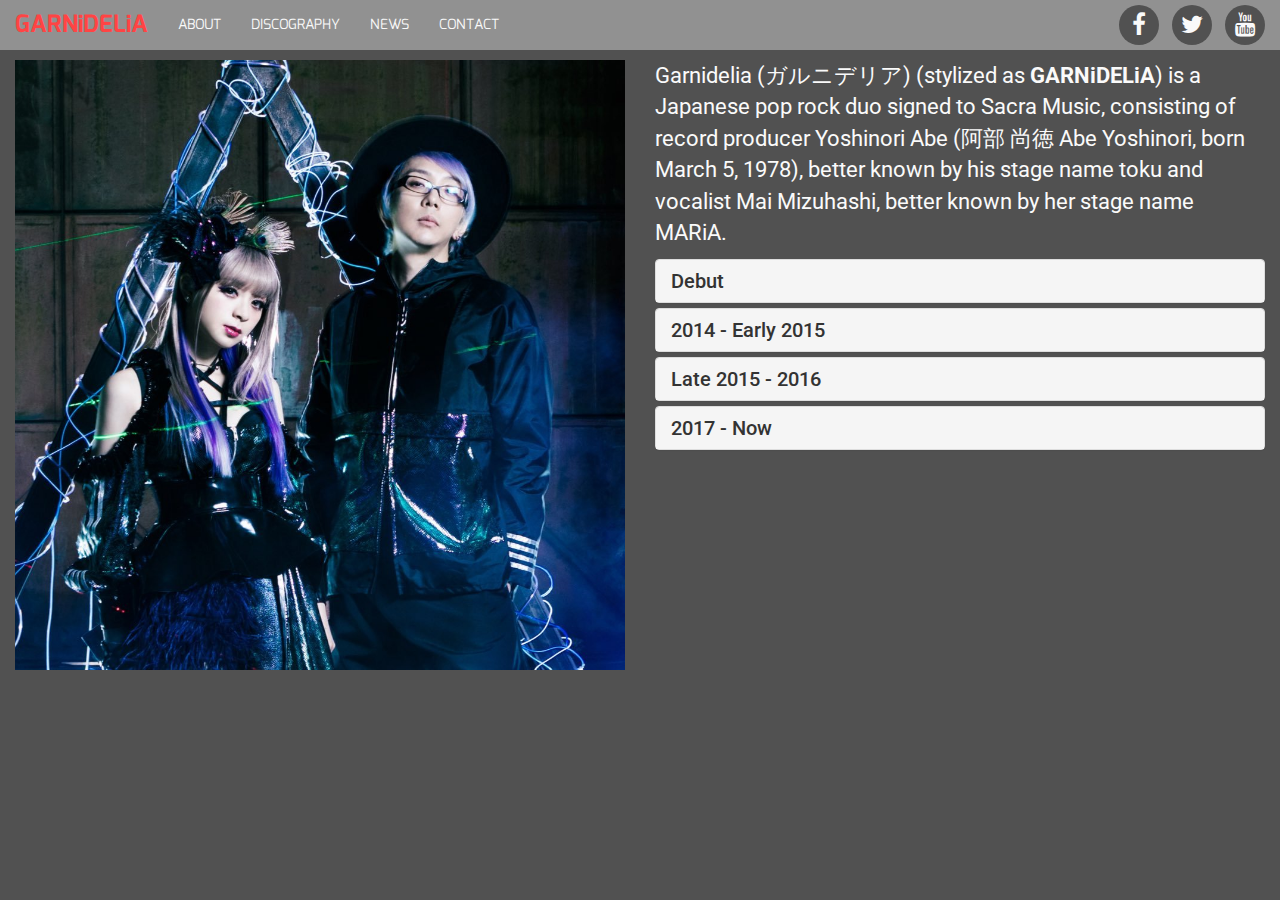
<file: about.html>
<!DOCTYPE html>
<html lang="en">

<head>
    <meta charset="UTF-8">
    <meta name="viewport" content="width=device-width, initial-scale=1.0">
    <meta http-equiv="X-UA-Compatible" content="ie=edge">
    <link href="https://fonts.googleapis.com/css?family=Mina|Roboto" rel="stylesheet">
    <!-- Bootstrap 3.3.7 -->
    <link rel="stylesheet" href="https://maxcdn.bootstrapcdn.com/bootstrap/3.3.7/css/bootstrap.min.css" type="text/css" />
    <!-- Font Awesome 4.7.0 -->
    <link rel="stylesheet" href="https://maxcdn.bootstrapcdn.com/font-awesome/4.7.0/css/font-awesome.min.css" type="text/css" />
    <!-- Hover.css 2.2.1 -->
    <link rel="stylesheet" href="https://cdnjs.cloudflare.com/ajax/libs/hover.css/2.1.1/css/hover-min.css" type="text/ css">
    <link rel="stylesheet" href="css/style.css" type="text/css" />
    <title>GARNiDELiA</title>
</head>

<body>
    <header class="container-fluid">
        <nav class="navbar navbar-default">
            <a href="index.html" class="navbar-brand heading logo">GARNiDELiA</a>
            <button type="button" class="navbar-toggle" data-toggle="collapse" data-target="#navbar">
                <span class="sr-only">Toggle navigation</span>
                <span class="icon-bar"></span>
                <span class="icon-bar"></span>
                <span class="icon-bar"></span>
            </button>
            <div class="navbar-collapse collapse" id="navbar">
                <ul class="nav navbar-nav">
                    <li><a href="about.html" class="heading menu-item uppercase">about</a></li>
                    <li><a href="discography.html" class="heading menu-item uppercase">discography</a></li>
                    <li><a href="news.html" class="heading menu-item uppercase">news</a></li>
                    <li><a href="contact.html" class="heading menu-item uppercase">Contact</a></li>
                </ul>
            </div>
            <div class="navbar-right hidden-xs">
                <ul class="list-inline social-links">
                    <li><a href="https://www.facebook.com/GARNiDELiA/" target="_blank"><i class="fa fa-facebook"></i></a></li>
                    <li><a href="https://twitter.com/garnidelia?lang=en" target="_blank"><i class="fa fa-twitter"></i></a></li>
                    <li><a href="https://www.youtube.com/channel/UCFWbgSyNIyFFmzuKXi4sBfQ" target="_blank"><i class="fa fa-youtube"></i></a></li>
                </ul>
            </div>
        </nav>
    </header>
    <section class="container-fluid">
        <div class="top-spacing">
            <div class="row">
                <img src="images/about-image.jpg" alt="a photo of Garnidelia" class="col-xs-12 col-sm-6 about-image" />
                <div class="col-xs-12 col-sm-6 about-text">
                    <p>
                        Garnidelia (ガルニデリア) (stylized as <strong>GARNiDELiA</strong>) is a Japanese pop rock duo signed to Sacra Music, consisting of record producer Yoshinori Abe (阿部 尚徳 Abe Yoshinori, born March 5, 1978), better known by his stage name toku and vocalist Mai Mizuhashi, better known by her stage name MARiA.
                    </p>
                    <div class="panel-group" id="about-panel" role="tablist">
                        <div class="panel panel-default">
                            <div class="panel-heading" role="tab" id="debut-heading">
                                <h4 class="panel-title">
                                    <a data-toggle="collapse" data-parent="#about-panel" href="#debut-content">Debut</a>
                                </h4>
                            </div>
                            <div class="panel-collapse collapse" id="debut-content">
                                <div class="panel-body">
                                    The duo first collaborated on the song "Color", which was used as the opening theme to the 2010 anime television series Freezing. The name of their unit came from the French phrase "Le Palais Garnier de Maria" (Maria's Opera), and the asteroid Cordelia, which was discovered in 1978, the year of Toku's birth.
                                </div>
                            </div>
                        </div>
                        <div class="panel panel-default">
                            <div class="panel-heading" role="tab" id="2014-early2015-heading">
                                <h4 class="panel-title">
                                    <a data-toggle="collapse" data-parent="#about-panel" href="#2014-early2015-content">2014 - Early 2015</a>
                                </h4>
                            </div>
                            <div class="panel-collapse collapse" id="2014-early2015-content">
                                <div class="panel-body">
                                    In 2014, they made their debut under the major record label Defstar Records with the single "ambiguous", which was released on March 5, 2014, whose title track is used as the second opening theme to the 2013 anime television series Kill la Kill. Later that year, MARiA collaborated with vocaloid producer Jin and performed the song "Daze", which is used as the opening theme to the 2014 anime television series Mekakucity Actors. Their second single "Grilletto", which was released on July 30, 2014, was used as the second opening theme to the anime television series The Irregular at Magic High School. Their third single "Blazing", which was released on October 29, 2014, is used as the first opening theme to the anime television series Gundam Reconguista in G. Their debut album Linkage Ring was released in late-January 2015.
                                </div>
                            </div>
                        </div>
                        <div class="panel panel-default">
                            <div class="panel-heading" role="tab" id="late2015-2016-heading">
                                <h4 class="panel-title">
                                    <a data-toggle="collapse" data-parent="#about-panel" href="#late2015-2016-content">Late 2015 - 2016</a>
                                </h4>
                            </div>
                            <div class="panel-collapse collapse" id="late2015-2016-content">
                                <div class="panel-body">
                                    GARNiDELiA's fourth single "MIRAI", which was released on May 13, 2015, is used as the ending theme to the anime series Gunslinger Stratos. Their indie album Birthia was released on August 26, 2015, which contains remade songs that were made before their debut single, such as "ARiA", "SPiCa", and "ORiON". Their third digital single "Burning Soul" was released on April 13, 2016. It was used as the theme song for the MMORPG game Soul Worker. Their fifth single "Yakusoku -Promise Code-" (約束 -Promise code- Promise -Promise Code-), was available digitally 10 days before it was released on August 17, 2016; and was used as the second ending to the anime series Qualidea Code. GARNiDELiA collaborated with ClariS in performing the song "Clever" released on September 14, 2016; the song is used as the third ending theme to Qualidea Code. Their second album Violet Cry was released on December 14, 2016.
                                </div>
                            </div>
                        </div>
                        <div class="panel panel-default">
                            <div class="panel-heading" role="tab" id="2017-now-heading">
                                <h4 class="panel-title">
                                    <a data-toggle="collapse" data-parent="#about-panel" href="#2017-now-content">2017 - Now</a>
                                </h4>
                            </div>
                            <div class="panel-collapse collapse" id="2017-now-content">
                                <div class="panel-body">
                                    GARNiDELiA moved to the Sacra Music record label under Sony Music Entertainment Japan in April 2017. Their sixth single "Speed Star" is released on June 14, 2017; the song is used as the ending theme of movie The Irregular at Magic High School The Movie: The Girl Who Calls the Stars. Their seventh single "Désir" (Desire) was released on August 23, 2017; the song is used as the ending theme of anime Fate/Apocrypha. Their eighth single "Aikotoba" (アイコトバ Password) was released on November 1, 2017; the song was used as the opening theme of anime Animegataris. Their Ninth Single, "Error" was released digitally on January 27, 2018 and received a physical release on January 31, 2018; the song is used as the opening theme of anime series Beatless. Their third album G.R.N.D. will be released on March 28, 2018.
                                </div>
                            </div>
                        </div>
                    </div>
                </div>
            </div>
        </div>
    </section>
    <!-- jQuery for hamburger menu icon -->
    <script src="https://code.jquery.com/jquery-3.3.1.min.js" integrity="sha256-FgpCb/KJQlLNfOu91ta32o/NMZxltwRo8QtmkMRdAu8=" crossorigin="anonymous"></script>
    <script src="https://maxcdn.bootstrapcdn.com/bootstrap/3.3.7/js/bootstrap.min.js" integrity="sha384-Tc5IQib027qvyjSMfHjOMaLkfuWVxZxUPnCJA7l2mCWNIpG9mGCD8wGNIcPD7Txa" crossorigin="anonymous"></script>
</body>

</html>
</file>
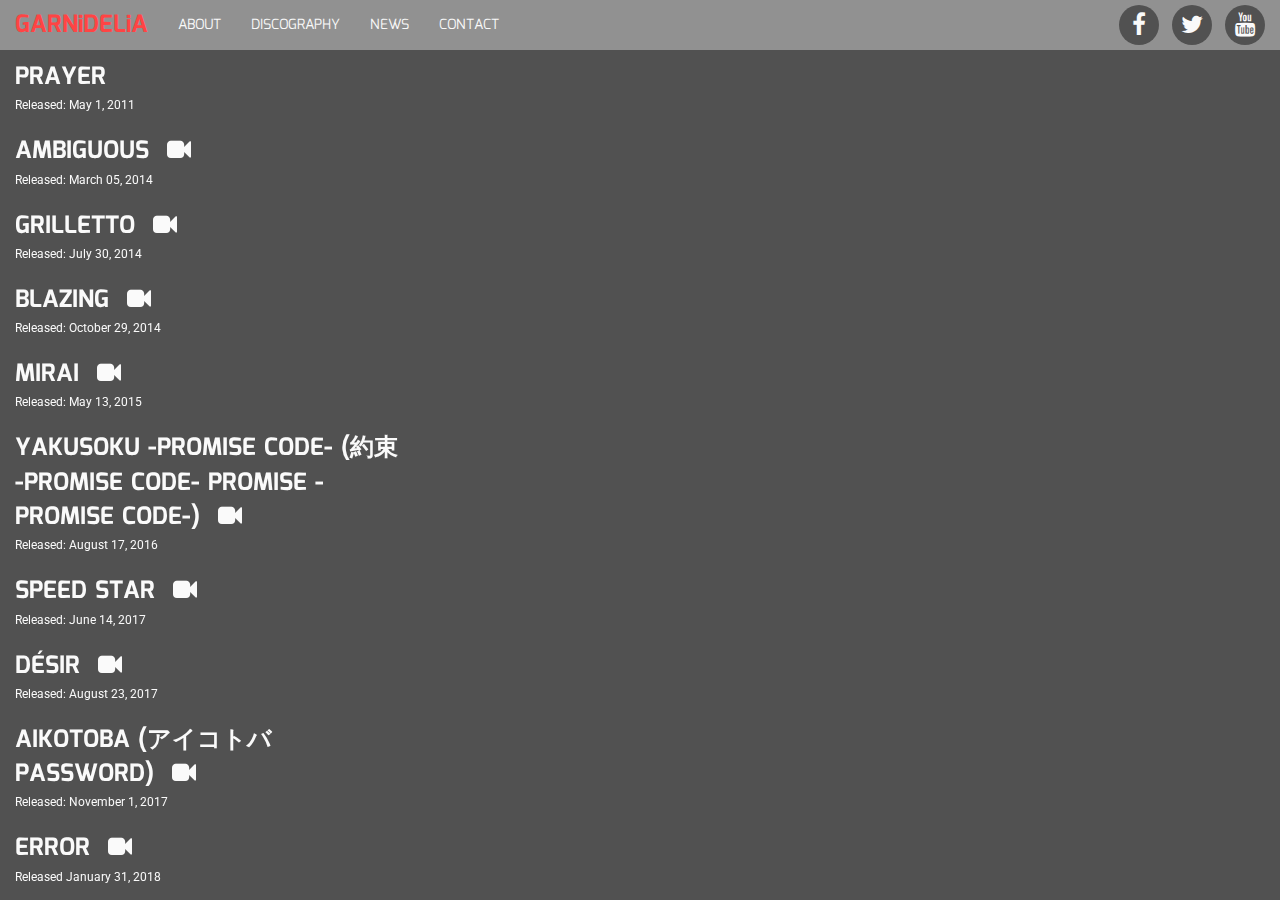
<file: discography.html>
<!DOCTYPE html>
<html lang="en">

<head>
    <meta charset="UTF-8">
    <meta name="viewport" content="width=device-width, initial-scale=1.0">
    <meta http-equiv="X-UA-Compatible" content="ie=edge">
    <link href="https://fonts.googleapis.com/css?family=Mina|Roboto" rel="stylesheet">
    <!-- Bootstrap 3.3.7 -->
    <link rel="stylesheet" href="https://maxcdn.bootstrapcdn.com/bootstrap/3.3.7/css/bootstrap.min.css" type="text/css" />
    <!-- Font Awesome 4.7.0 -->
    <link rel="stylesheet" href="https://maxcdn.bootstrapcdn.com/font-awesome/4.7.0/css/font-awesome.min.css" type="text/css" />
    <!-- Hover.css 2.2.1 -->
    <link rel="stylesheet" href="https://cdnjs.cloudflare.com/ajax/libs/hover.css/2.1.1/css/hover-min.css" type="text/ css">
    <link rel="stylesheet" href="css/style.css" type="text/css" />
    <title>GARNiDELiA</title>
</head>

<body>
    <header class="container-fluid">
        <nav class="navbar navbar-default">
            <a href="index.html" class="navbar-brand heading logo">GARNiDELiA</a>
            <button type="button" class="navbar-toggle" data-toggle="collapse" data-target="#navbar">
                <span class="sr-only">Toggle navigation</span>
                <span class="icon-bar"></span>
                <span class="icon-bar"></span>
                <span class="icon-bar"></span>
            </button>
            <div class="navbar-collapse collapse" id="navbar">
                <ul class="nav navbar-nav">
                    <li><a href="about.html" class="heading menu-item uppercase">about</a></li>
                    <li><a href="discography.html" class="heading menu-item uppercase">discography</a></li>
                    <li><a href="news.html" class="heading menu-item uppercase">news</a></li>
                    <li><a href="contact.html" class="heading menu-item uppercase">Contact</a></li>
                </ul>
            </div>
            <div class="navbar-right hidden-xs">
                <ul class="list-inline social-links">
                    <li><a href="https://www.facebook.com/GARNiDELiA/" target="_blank"><i class="fa fa-facebook"></i></a></li>
                    <li><a href="https://twitter.com/garnidelia?lang=en" target="_blank"><i class="fa fa-twitter"></i></a></li>
                    <li><a href="https://www.youtube.com/channel/UCFWbgSyNIyFFmzuKXi4sBfQ" target="_blank"><i class="fa fa-youtube"></i></a></li>
                </ul>
            </div>
        </nav>
    </header>
    <section class="container-fluid">
        <div class="discography-container top-spacing">
            <div class="row">
                <div class="col-xs-12 col-sm-4">
                    <div class="song-list">
                        <div class="song-item">
                            <div class="heading uppercase">
                                PRAYER
                            </div>
                            <small>Released: May 1, 2011</small>
                        </div>
                        <div class="song-item">
                            <div class="heading uppercase">
                                ambiguous
                                <a href="https://youtu.be/K42ED-7PWAo" target="_blank" class="mobile-link"><i class="fa fa-youtube"></i></a>
                                <a href="#ambiguous" class="internal-link"><i class="fa fa-video-camera"></i></a>
                            </div>
                            <small>Released: March 05, 2014</small>
                        </div>
                        <div class="song-item">
                            <div class="heading uppercase">
                                grilletto
                                <a href="https://youtu.be/hUf1NoPK-8Q" target="_blank" class="mobile-link"><i class="fa fa-youtube"></i></a>
                                <a href="#grilletto" class="internal-link"><i class="fa fa-video-camera"></i></a>
                            </div>
                            <small>Released: July 30, 2014</small>
                        </div>
                        <div class="song-item">
                            <div class="heading uppercase">
                                BLAZING
                                <a href="https://youtu.be/74q5yvpZAos" target="_blank" class="mobile-link"><i class="fa fa-youtube"></i></a>
                                <a href="#blazing" class="internal-link"><i class="fa fa-video-camera"></i></a>
                            </div>
                            <small>Released: October 29, 2014</small>
                        </div>
                        <div class="song-item">
                            <div class="heading uppercase">
                                MIRAI
                                <a href="https://youtu.be/nziMTeijTZw" target="_blank" class="mobile-link"><i class="fa fa-youtube"></i></a>
                                <a href="#mirai" class="internal-link"><i class="fa fa-video-camera"></i></a>
                            </div>
                            <small>Released: May 13, 2015</small>
                        </div>
                        <div class="song-item">
                            <div class="heading uppercase">
                                Yakusoku -Promise Code- (約束 -Promise code- Promise -Promise Code-)
                                <a href="https://youtu.be/VaUvLnruYzQ" target="_blank" class="mobile-link"><i class="fa fa-youtube"></i></a>
                                <a href="#yakusoku" class="internal-link"><i class="fa fa-video-camera"></i></a>
                            </div>
                            <small>Released: August 17, 2016</small>
                        </div>
                        <div class="song-item">
                            <div class="heading uppercase">
                                Speed Star
                                <a href="https://youtu.be/GQlky845kk8" target="_blank" class="mobile-link"><i class="fa fa-youtube"></i></a>
                                <a href="#speed-star" class="internal-link"><i class="fa fa-video-camera"></i></a>
                            </div>
                            <small>Released: June 14, 2017</small>
                        </div>
                        <div class="song-item">
                            <div class="heading uppercase">
                                Désir
                                <a href="https://youtu.be/JQAl_bQVOBs" target="_blank" class="mobile-link"><i class="fa fa-youtube"></i></a>
                                <a href="#desir" class="internal-link"><i class="fa fa-video-camera"></i></a>
                            </div>
                            <small>Released: August 23, 2017</small>
                        </div>
                        <div class="song-item">
                            <div class="heading uppercase">
                                aikotoba (アイコトバ password)
                                <a href="https://youtu.be/9dfKJ503-Fc" target="_blank" class="mobile-link"><i class="fa fa-youtube"></i></a>
                                <a href="#aikotoba" class="internal-link"><i class="fa fa-video-camera"></i></a>
                            </div>
                            <small>Released: November 1, 2017</small>
                        </div>
                        <div class="song-item">
                            <div class="heading uppercase">
                                error
                                <a href="https://youtu.be/YqZfJRu-_zY" target="_blank" class="mobile-link"><i class="fa fa-youtube"></i></a>
                                <a href="#error" class="internal-link"><i class="fa fa-video-camera"></i></a>
                            </div>
                            <small>Released January 31, 2018</small>
                        </div>
                    </div>
                </div>
                <div class="col-sm-8 hidden-xs">
                    <!-- using embedded YouTube video. -->
                    <div class="mv-list">
                        <div class="mv-item" id="ambiguous">
                            <iframe src="https://www.youtube.com/embed/K42ED-7PWAo?rel=0" allow="encrypted-media" allowfullscreen></iframe>
                        </div>
                        <div class="mv-item" id="grilletto">
                            <iframe src="https://www.youtube.com/embed/hUf1NoPK-8Q?rel=0" allow="encrypted-media" allowfullscreen></iframe>
                        </div>
                        <div class="mv-item" id="blazing">
                            <iframe src="https://www.youtube.com/embed/74q5yvpZAos?rel=0" allow="encrypted-media" allowfullscreen></iframe>
                        </div>
                        <div class="mv-item" id="mirai">
                            <iframe src="https://www.youtube.com/embed/nziMTeijTZw?rel=0" allow="encrypted-media" allowfullscreen></iframe>
                        </div>
                        <div class="mv-item" id="yakusoku">
                            <iframe src="https://www.youtube.com/embed/VaUvLnruYzQ?rel=0" allow="encrypted-media" allowfullscreen></iframe>
                        </div>
                        <div class="mv-item" id="speed-star">
                            <iframe src="https://www.youtube.com/embed/GQlky845kk8?rel=0" allow="encrypted-media" allowfullscreen></iframe>
                        </div>
                        <div class="mv-item" id="desir">
                            <iframe src="https://www.youtube.com/embed/JQAl_bQVOBs?rel=0" allow="encrypted-media" allowfullscreen></iframe>
                        </div>
                        <div class="mv-item" id="aikotoba">
                            <iframe src="https://www.youtube.com/embed/9dfKJ503-Fc?rel=0" allow="encrypted-media" allowfullscreen></iframe>
                        </div>
                        <div class="mv-item" id="error">
                            <iframe src="https://www.youtube.com/embed/YqZfJRu-_zY?rel=0" allow="encrypted-media" allowfullscreen></iframe>
                        </div>
                    </div>
                </div>
            </div>
        </div>
    </section>
    <!-- jQuery for hamburger menu icon -->
    <script src="https://code.jquery.com/jquery-3.3.1.min.js" integrity="sha256-FgpCb/KJQlLNfOu91ta32o/NMZxltwRo8QtmkMRdAu8=" crossorigin="anonymous"></script>
    <script src="https://maxcdn.bootstrapcdn.com/bootstrap/3.3.7/js/bootstrap.min.js" integrity="sha384-Tc5IQib027qvyjSMfHjOMaLkfuWVxZxUPnCJA7l2mCWNIpG9mGCD8wGNIcPD7Txa" crossorigin="anonymous"></script>
</body>

</html>
</file>
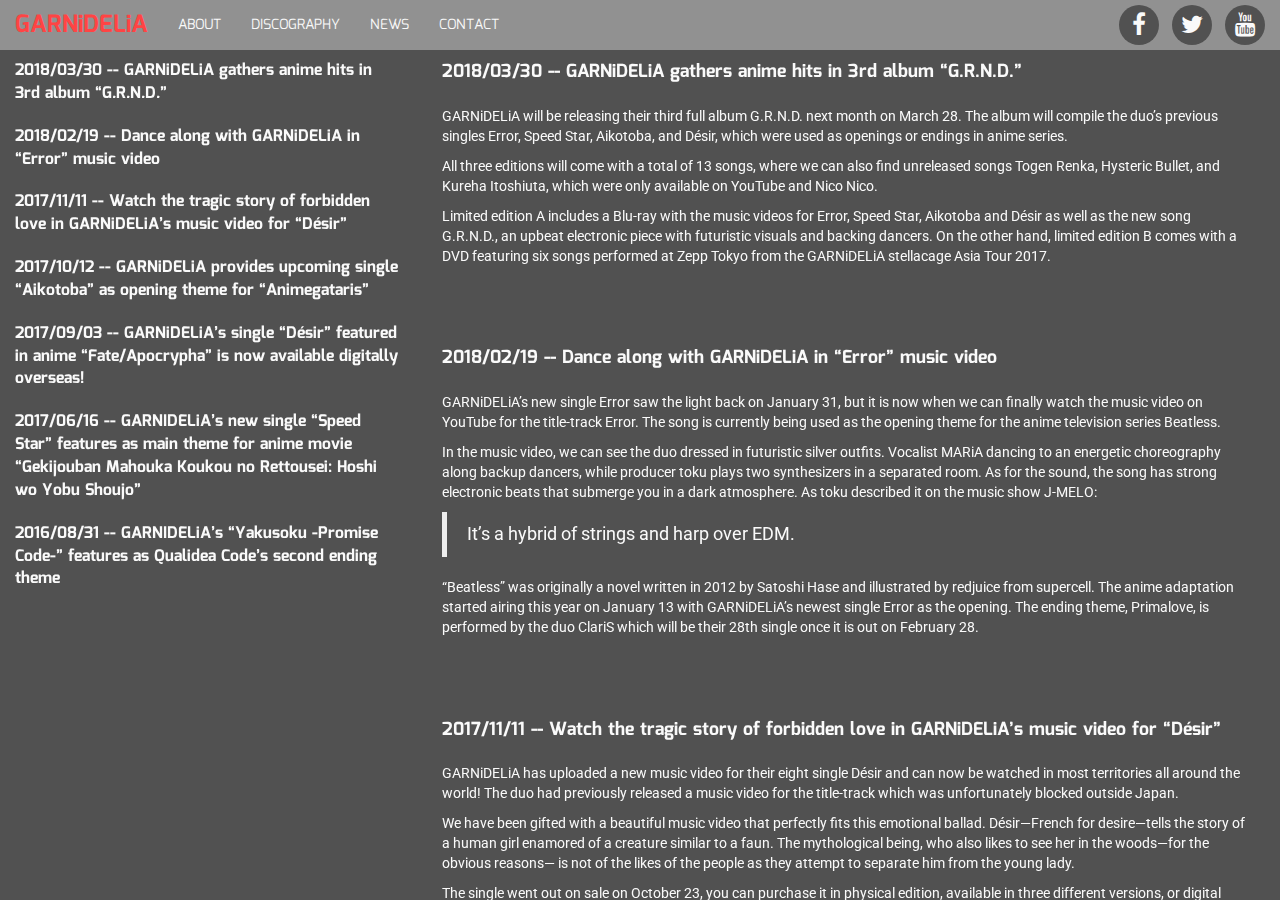
<file: news.html>
<!DOCTYPE html>
<html lang="en">

<head>
    <meta charset="UTF-8">
    <meta name="viewport" content="width=device-width, initial-scale=1.0">
    <meta http-equiv="X-UA-Compatible" content="ie=edge">
    <link href="https://fonts.googleapis.com/css?family=Mina|Roboto" rel="stylesheet">
    <!-- Bootstrap 3.3.7 -->
    <link rel="stylesheet" href="https://maxcdn.bootstrapcdn.com/bootstrap/3.3.7/css/bootstrap.min.css" type="text/css" />
    <!-- Font Awesome 4.7.0 -->
    <link rel="stylesheet" href="https://maxcdn.bootstrapcdn.com/font-awesome/4.7.0/css/font-awesome.min.css" type="text/css" />
    <!-- Hover.css 2.2.1 -->
    <link rel="stylesheet" href="https://cdnjs.cloudflare.com/ajax/libs/hover.css/2.1.1/css/hover-min.css" type="text/ css">
    <link rel="stylesheet" href="css/style.css" type="text/css" />
    <title>GARNiDELiA</title>
</head>

<body>
    <header class="container-fluid">
        <nav class="navbar navbar-default">
            <a href="index.html" class="navbar-brand heading logo">GARNiDELiA</a>
            <button type="button" class="navbar-toggle" data-toggle="collapse" data-target="#navbar">
                <span class="sr-only">Toggle navigation</span>
                <span class="icon-bar"></span>
                <span class="icon-bar"></span>
                <span class="icon-bar"></span>
            </button>
            <div class="navbar-collapse collapse" id="navbar">
                <ul class="nav navbar-nav">
                    <li><a href="about.html" class="heading menu-item uppercase">about</a></li>
                    <li><a href="discography.html" class="heading menu-item uppercase">discography</a></li>
                    <li><a href="news.html" class="heading menu-item uppercase">news</a></li>
                    <li><a href="contact.html" class="heading menu-item uppercase">Contact</a></li>
                </ul>
            </div>
            <div class="navbar-right hidden-xs">
                <ul class="list-inline social-links">
                    <li><a href="https://www.facebook.com/GARNiDELiA/" target="_blank"><i class="fa fa-facebook"></i></a></li>
                    <li><a href="https://twitter.com/garnidelia?lang=en" target="_blank"><i class="fa fa-twitter"></i></a></li>
                    <li><a href="https://www.youtube.com/channel/UCFWbgSyNIyFFmzuKXi4sBfQ" target="_blank"><i class="fa fa-youtube"></i></a></li>
                </ul>
            </div>
        </nav>
    </header>
    <section class="container-fluid">
        <!-- information are redirected from https://www.jrocknews.com -->
        <div class="news-container top-spacing">
            <div class="row">
                <div class="col-xs-12 hidden-sm hidden-md hidden-lg">
                    <div class="panel-group" id="news-panel" role="tablist">
                        <div class="panel panel-default">
                            <div class="panel-heading heading" role="tab" id="2018-03-30-heading">
                                <div class="panel-title">
                                    <a href="#2018-03-30-content" data-toggle="collapse" data-parent="#news-panel">2018/03/30 -- GARNiDELiA gathers anime hits in 3rd album “G.R.N.D.”</a>
                                </div>
                            </div>
                            <div class="panel-collapse collapse" id="2018-03-30-content">
                                <div class="panel-body">
                                    <p>
                                        GARNiDELiA will be releasing their third full album G.R.N.D. next month on March 28. The album will compile the duo’s previous singles Error, Speed Star, Aikotoba, and Désir, which were used as openings or endings in anime series.
                                    </p>
                                    <p>
                                        All three editions will come with a total of 13 songs, where we can also find unreleased songs Togen Renka, Hysteric Bullet, and Kureha Itoshiuta, which were only available on YouTube and Nico Nico.
                                    </p>
                                    <p>
                                        Limited edition A includes a Blu-ray with the music videos for Error, Speed Star, Aikotoba and Désir as well as the new song G.R.N.D., an upbeat electronic piece with futuristic visuals and backing dancers. On the other hand, limited edition B comes with a DVD featuring six songs performed at Zepp Tokyo from the GARNiDELiA stellacage Asia Tour 2017.
                                    </p>
                                </div>
                            </div>
                        </div>
                        <div class="panel panel-default">
                            <div class="panel-heading heading" role="tab" id="2018-02-19-heading">
                                <div class="panel-title">
                                    <a href="#2018-02-19-content" data-toggle="collapse" data-parent="#news-panel">2018/02/19 -- Dance along with GARNiDELiA in “Error” music video</a>
                                </div>
                            </div>
                            <div class="panel-collapse collapse" id="2018-02-19-content">
                                <div class="panel-body">
                                    <p>
                                        GARNiDELiA’s new single Error saw the light back on January 31, but it is now when we can finally watch the music video on YouTube for the title-track Error. The song is currently being used as the opening theme for the anime television series Beatless.
                                    </p>
                                    <p>
                                        In the music video, we can see the duo dressed in futuristic silver outfits. Vocalist MARiA dancing to an energetic choreography along backup dancers, while producer toku plays two synthesizers in a separated room. As for the sound, the song has strong electronic beats that submerge you in a dark atmosphere. As toku described it on the music show J-MELO:
                                        <blockquote>
                                            It’s a hybrid of strings and harp over EDM.
                                        </blockquote>
                                    </p>
                                    <p>
                                        “Beatless” was originally a novel written in 2012 by Satoshi Hase and illustrated by redjuice from supercell. The anime adaptation started airing this year on January 13 with GARNiDELiA’s newest single Error as the opening. The ending theme, Primalove, is performed by the duo ClariS which will be their 28th single once it is out on February 28.
                                    </p>
                                </div>
                            </div>
                        </div>
                        <div class="panel panel-default">
                            <div class="panel-heading heading" role="tab" id="2017-11-11-heading">
                                <div class="panel-title">
                                    <a href="#2017-11-11-content" data-toggle="collapse" data-parent="#news-panel">2017/11/11 -- Watch the tragic story of forbidden love in GARNiDELiA’s music video for “Désir”</a>
                                </div>
                            </div>
                            <div class="panel-collapse collapse" id="2017-11-11-content">
                                <div class="panel-body">
                                    <p>
                                        GARNiDELiA has uploaded a new music video for their eight single Désir and can now be watched in most territories all around the world! The duo had previously released a music video for the title-track which was unfortunately blocked outside Japan.
                                    </p>
                                    <p>
                                        We have been gifted with a beautiful music video that perfectly fits this emotional ballad. Désir—French for desire—tells the story of a human girl enamored of a creature similar to a faun. The mythological being, who also likes to see her in the woods—for the obvious reasons— is not of the likes of the people as they attempt to separate him from the young lady.
                                    </p>
                                    <p>
                                        The single went out on sale on October 23, you can purchase it in physical edition, available in three different versions, or digital edition on iTunes.
                                    </p>
                                </div>
                            </div>
                        </div>
                        <div class="panel panel-default">
                            <div class="panel-heading heading" role="tab" id="2017-10-12-heading">
                                <div class="panel-title">
                                    <a href="#2017-10-12-content" data-toggle="collapse" data-parent="#news-panel">2017/10/12 -- GARNiDELiA provides upcoming single “Aikotoba” as opening theme for “Animegataris”</a>
                                </div>
                            </div>
                            <div class="panel-collapse collapse" id="2017-10-12-content">
                                <div class="panel-body">
                                    <p>
                                        There’s a new single from GARNiDELiA on the way titled Aikotoba (アイコトバ) due to be released on November 1
                                    </p>
                                    <p>
                                        Aikotoba is a pop dance tune that will surely stick in your head with the first listen. Some of you might have heard the song already since it is being used as the opening theme for the anime series Animegataris, which premiered on October 8.
                                    </p>
                                </div>
                            </div>
                        </div>
                        <div class="panel panel-default">
                            <div class="panel-heading heading" role="tab" id="2017-09-03-heading">
                                <div class="panel-title">
                                    <a href="#2017-09-03-content" data-toggle="collapse" data-parent="#news-panel">2017/09/03 -- GARNiDELiA’s single “Désir” featured in anime “Fate/Apocrypha” is now available digitally overseas!</a>
                                </div>
                            </div>
                            <div class="panel-collapse collapse" id="2017-09-03-content">
                                <div class="panel-body">
                                    <p>
                                        GARNiDELiA returns just a month after their most recent release with yet another single, Désir, which features as the ending theme for the anime adaptation of the light novel Fate/Apocrypha.1
                                    </p>
                                    <p>
                                        The single is already out in its physical edition since August 23, but now you can also purchase Désir and its b-sides on major digital platforms worldwide!
                                    </p>
                                </div>
                            </div>
                        </div>
                        <div class="panel panel-default">
                            <div class="panel-heading heading" role="tab" id="2017-06-16-heading">
                                <div class="panel-title">
                                    <a href="#2017-06-16-content" data-toggle="collapse" data-parent="#news-panel">2017/06/16 -- GARNIDELiA’s new single “Speed Star” features as main theme for anime movie “Gekijouban Mahouka Koukou no Rettousei: Hoshi wo Yobu Shoujo”</a>
                                </div>
                            </div>
                            <div class="panel-collapse collapse" id="2017-06-16-content">
                                <div class="panel-body">
                                    <p>
                                        GARNiDELiA’s new single Speed Star is out in stores since July 14. The duo has just released a new music video.
                                    </p>
                                    <p>
                                        The title-track features as the opening theme for the anime movie Gekijouban Mahouka Koukou no Rettousei: Hoshi wo Yobu Shoujo. This is not the first time we see GARNiDELiA collaborating with the Mahouka Koukou no Rettousei franchise, as their single Grilleto was used as the opening theme for the anime series.
                                    </p>
                                    <p>
                                        In other news, the band wrapped up their first ever solo tour just a couple of days ago, including a show in Shanghai. It seems that their visit to China made them realize their popularity over there as it was announced an Asian tour titled GARNiDELiA stellacage Asia Tour 2017. For now, they have only scheduled a show at Zepp Tokyo on October 1 and a second one in Taiwan on the October 14. Further information will be revealed at a later date.
                                    </p>
                                </div>
                            </div>
                        </div>
                        <div class="panel panel-default">
                            <div class="panel-heading heading" role="tab" id="2016-08-31-heading">
                                <div class="panel-title">
                                    <a href="#2016-08-31-content" data-toggle="collapse" data-parent="#news-panel">2016/08/31 -- GARNIDELiA’s “Yakusoku -Promise Code-” features as Qualidea Code’s second ending theme</a>
                                </div>
                            </div>
                            <div class="panel-collapse collapse" id="2016-08-31-content">
                                <div class="panel-body">
                                    <p>
                                        New single Yakusoku -Promise Code- (約束 -Promise code-) by the duo GARNIDELiA will be used as the second ending theme for the anime series Qualidea Code!
                                    </p>
                                    <p>
                                        This is GARNIDELiA’s fifth major single. It’s been out since August 17 in three different editions. Regular editions contain three new songs and an instrumental version of the title-track while limited editions will include a DVD with the music video for the title-track and three live versions of previous songs. There is also available a limited pressing edition featuring an illustrated cover art, available until the end of September.
                                    </p>
                                    <p>
                                        Qualidea Code started airing this past July and is available for watching through Crunchyroll. The third ending theme for Qualidea Code, titled Clever, will also count with GARNIDELiA in a collaboration with the duo ClariS and is expected to be released on September 14.
                                    </p>
                                </div>
                            </div>
                        </div>
                    </div>
                </div>
            </div>
            <div class="row">
                <div class="col-sm-4 hidden-xs">
                    <div class="news-heading-list">
                        <a href="#2018-03-30-news" class="heading news-heading-item">2018/03/30 -- GARNiDELiA gathers anime hits in 3rd album “G.R.N.D.”</a>
                        <a href="#2018-02-19-news" class="heading news-heading-item">2018/02/19 -- Dance along with GARNiDELiA in “Error” music video</a>
                        <a href="#2017-11-11-news" class="heading news-heading-item">2017/11/11 -- Watch the tragic story of forbidden love in GARNiDELiA’s music video for “Désir”</a>
                        <a href="#2017-10-12-news" class="heading news-heading-item">2017/10/12 -- GARNiDELiA provides upcoming single “Aikotoba” as opening theme for “Animegataris”</a>
                        <a href="#2017-09-03-news" class="heading news-heading-item">2017/09/03 -- GARNiDELiA’s single “Désir” featured in anime “Fate/Apocrypha” is now available digitally overseas!</a>
                        <a href="#2017-06-16-news" class="heading news-heading-item">2017/06/16 -- GARNIDELiA’s new single “Speed Star” features as main theme for anime movie “Gekijouban Mahouka Koukou no Rettousei: Hoshi wo Yobu Shoujo”</a>
                        <a href="#2016-08-31-news" class="heading news-heading-item">2016/08/31 -- GARNIDELiA’s “Yakusoku -Promise Code-” features as Qualidea Code’s second ending theme</a>
                        <!-- quick fix for spacing -->
                        <div class="top-spacing">&nbsp;</div>
                    </div>
                </div>
                <div class="col-sm-8 hidden-xs">
                    <div class="news-content-list">
                        <div class="news-content-item" id="2018-03-30-news">
                            <p class="heading news-content-item-heading">
                                2018/03/30 -- GARNiDELiA gathers anime hits in 3rd album “G.R.N.D.”
                            </p>
                            <p>
                                GARNiDELiA will be releasing their third full album G.R.N.D. next month on March 28. The album will compile the duo’s previous singles Error, Speed Star, Aikotoba, and Désir, which were used as openings or endings in anime series.
                            </p>
                            <p>
                                All three editions will come with a total of 13 songs, where we can also find unreleased songs Togen Renka, Hysteric Bullet, and Kureha Itoshiuta, which were only available on YouTube and Nico Nico.
                            </p>
                            <p>
                                Limited edition A includes a Blu-ray with the music videos for Error, Speed Star, Aikotoba and Désir as well as the new song G.R.N.D., an upbeat electronic piece with futuristic visuals and backing dancers. On the other hand, limited edition B comes with a DVD featuring six songs performed at Zepp Tokyo from the GARNiDELiA stellacage Asia Tour 2017.
                            </p>
                        </div>
                        <div class="news-content-item" id="2018-02-19-news">
                            <p class="heading news-content-item-heading">
                                2018/02/19 -- Dance along with GARNiDELiA in “Error” music video
                            </p>
                            <p>
                                GARNiDELiA’s new single Error saw the light back on January 31, but it is now when we can finally watch the music video on YouTube for the title-track Error. The song is currently being used as the opening theme for the anime television series Beatless.
                            </p>
                            <p>
                                In the music video, we can see the duo dressed in futuristic silver outfits. Vocalist MARiA dancing to an energetic choreography along backup dancers, while producer toku plays two synthesizers in a separated room. As for the sound, the song has strong electronic beats that submerge you in a dark atmosphere. As toku described it on the music show J-MELO:
                                <blockquote>
                                    It’s a hybrid of strings and harp over EDM.
                                </blockquote>
                            </p>
                            <p>
                                “Beatless” was originally a novel written in 2012 by Satoshi Hase and illustrated by redjuice from supercell. The anime adaptation started airing this year on January 13 with GARNiDELiA’s newest single Error as the opening. The ending theme, Primalove, is performed by the duo ClariS which will be their 28th single once it is out on February 28.
                            </p>
                        </div>
                        <div class="news-content-item" id="2017-11-11-news">
                            <p class="heading news-content-item-heading">
                                2017/11/11 -- Watch the tragic story of forbidden love in GARNiDELiA’s music video for “Désir”
                            </p>
                            <p>
                                GARNiDELiA has uploaded a new music video for their eight single Désir and can now be watched in most territories all around the world! The duo had previously released a music video for the title-track which was unfortunately blocked outside Japan.
                            </p>
                            <p>
                                We have been gifted with a beautiful music video that perfectly fits this emotional ballad. Désir—French for desire—tells the story of a human girl enamored of a creature similar to a faun. The mythological being, who also likes to see her in the woods—for the obvious reasons— is not of the likes of the people as they attempt to separate him from the young lady.
                            </p>
                            <p>
                                The single went out on sale on October 23, you can purchase it in physical edition, available in three different versions, or digital edition on iTunes.
                            </p>
                        </div>
                        <div class="news-content-item" id="2017-10-12-news">
                            <p class="heading news-content-item-heading">
                                2017/10/12 -- GARNiDELiA provides upcoming single “Aikotoba” as opening theme for “Animegataris”
                            </p>
                            <p>
                                There’s a new single from GARNiDELiA on the way titled Aikotoba (アイコトバ) due to be released on November 1
                            </p>
                            <p>
                                Aikotoba is a pop dance tune that will surely stick in your head with the first listen. Some of you might have heard the song already since it is being used as the opening theme for the anime series Animegataris, which premiered on October 8.
                            </p>
                        </div>
                        <div class="news-content-item" id="2017-09-03-news">
                            <p class="heading news-content-item-heading">
                                2017/09/03 -- GARNiDELiA’s single “Désir” featured in anime “Fate/Apocrypha” is now available digitally overseas!
                            </p>
                            <p>
                                GARNiDELiA returns just a month after their most recent release with yet another single, Désir, which features as the ending theme for the anime adaptation of the light novel Fate/Apocrypha.1
                            </p>
                            <p>
                                The single is already out in its physical edition since August 23, but now you can also purchase Désir and its b-sides on major digital platforms worldwide!
                            </p>
                        </div>
                        <div class="news-content-item" id="2017-06-16-news">
                            <p class="heading news-content-item-heading">
                                2017/06/16 -- GARNIDELiA’s new single “Speed Star” features as main theme for anime movie “Gekijouban Mahouka Koukou no Rettousei: Hoshi wo Yobu Shoujo”
                            </p>
                            <p>
                                GARNiDELiA’s new single Speed Star is out in stores since July 14. The duo has just released a new music video.
                            </p>
                            <p>
                                The title-track features as the opening theme for the anime movie Gekijouban Mahouka Koukou no Rettousei: Hoshi wo Yobu Shoujo. This is not the first time we see GARNiDELiA collaborating with the Mahouka Koukou no Rettousei franchise, as their single Grilleto was used as the opening theme for the anime series.
                            </p>
                            <p>
                                In other news, the band wrapped up their first ever solo tour just a couple of days ago, including a show in Shanghai. It seems that their visit to China made them realize their popularity over there as it was announced an Asian tour titled GARNiDELiA stellacage Asia Tour 2017. For now, they have only scheduled a show at Zepp Tokyo on October 1 and a second one in Taiwan on the October 14. Further information will be revealed at a later date.
                            </p>
                        </div>
                        <div class="news-content-item" id="2016-08-31-news">
                            <p class="heading news-content-item-heading">
                                2016/08/31 -- GARNIDELiA’s “Yakusoku -Promise Code-” features as Qualidea Code’s second ending theme
                            </p>
                            <p>
                                New single Yakusoku -Promise Code- (約束 -Promise code-) by the duo GARNIDELiA will be used as the second ending theme for the anime series Qualidea Code!
                            </p>
                            <p>
                                This is GARNIDELiA’s fifth major single. It’s been out since August 17 in three different editions. Regular editions contain three new songs and an instrumental version of the title-track while limited editions will include a DVD with the music video for the title-track and three live versions of previous songs. There is also available a limited pressing edition featuring an illustrated cover art, available until the end of September.
                            </p>
                            <p>
                                Qualidea Code started airing this past July and is available for watching through Crunchyroll. The third ending theme for Qualidea Code, titled Clever, will also count with GARNIDELiA in a collaboration with the duo ClariS and is expected to be released on September 14.
                            </p>
                        </div>
                        <!-- quick fix for spacing -->
                        <div class="news-spacing">&nbsp;</div>
                    </div>
                </div>
            </div>
        </div>
    </section>
    <!-- jQuery for hamburger menu icon -->
    <script src="https://code.jquery.com/jquery-3.3.1.min.js" integrity="sha256-FgpCb/KJQlLNfOu91ta32o/NMZxltwRo8QtmkMRdAu8=" crossorigin="anonymous"></script>
    <script src="https://maxcdn.bootstrapcdn.com/bootstrap/3.3.7/js/bootstrap.min.js" integrity="sha384-Tc5IQib027qvyjSMfHjOMaLkfuWVxZxUPnCJA7l2mCWNIpG9mGCD8wGNIcPD7Txa" crossorigin="anonymous"></script>
</body>

</html>
</file>
<file: css/style.css>
@import url('https://fonts.googleapis.com/css?family=Mina:100,200,300,400,500,600,700|Roboto:100,200,300,400,500,600,700');


/*--------------------------------------default styling*/

body {
    background-color: #515151;
    font-family: Roboto, sans-serif;
    font-weight: 400;
    color: #fafafa;
}

.uppercase {
    text-transform: uppercase;
}

.bg-image {

    background: url("../images/background-image.jpg") no-repeat center center fixed;
    -webkit-background-size: cover;
    -moz-background-size: cover;
    -o-background-size: cover;
    background-size: cover;

    display: flex;
    align-items: center;
    justify-content: center;

    position: relative;
}

.opaque-overlay {
    position: absolute;
    top: 0;
    left: 0;
    height: 100%;
    width: 100%;
    background-color: rgba(0, 0, 0, 0.5);
}

.top-spacing {
    padding-top: 60px;
}

.heading {
    font-family: "Mina", sans-serif;
    font-weight: 600;
}

.panel-default {
    background-color: #919191;
    color: #fafafa;
}

.wrapper {
    padding: 10px;
}

/*---------------------------------------------header*/

.logo {
    font-size: 24px;
}

.menu-item {
    font-weight: 300;
}

/*---------------------------------------------header-navbar*/

.navbar {
    margin-bottom: 0;
    position: fixed;
    top: 0;
    left: 0;
    width: 100%;
    border: 0;
    background-color: #919191;
    z-index: 1;
    border-radius: 0;
}

.navbar-default .navbar-toggle {
    border-color: transparent;
}

.navbar-default .navbar-toggle:focus,
.navbar-default .navbar-toggle:hover {
    background-color: transparent;
}

.navbar-default .navbar-toggle .icon-bar {
    background-color: #fafafa;
    width: 30px;
}

.navbar-default .navbar-collapse {
    border: 0;
    width: 100%;
}

.navbar-default .navbar-brand {
    color: #fafafa;
}

.navbar-default .navbar-nav>li>a {
    color: #fafafa;
}

.navbar-default .navbar-brand:hover,
.navbar-default .navbar-nav>li>a:hover {
    color: #ff4444;
    transition: all 0.35s ease-in-out;
    -moz-transition: all 0.35s ease-in-out;
    -webkit-transition: all 0.35s ease-in-out;
    -o-transition: all 0.35s ease-in-out;
}

/*----------------------------------------social links*/

.social-links {
    margin-top: -50px;
    margin-right: 20px;
    margin-bottom: 0;
    padding: 5px;
}

.social-links li a i {
    width: 40px;
    height: 40px;
    padding: 16px 0;
    border-radius: 50%;
    font-size: 24px;
    line-height: 7px;
    text-align: center;
    color: #fafafa;
    background: #515151;
    transition: all 0.35s ease-in-out;
    -moz-transition: all 0.35s ease-in-out;
    -webkit-transition: all 0.35s ease-in-out;
    -o-transition: all 0.35s ease-in-out;
}

.social-links li a i:hover {
    background-color: #ff4444;
}

/*----------------------------------------index/ landing page*/

.landing-title {
    font-weight: 700;
    font-size: 48px;
}

.bg-image-landing {
    height: 100vh;
}

/*--------------------------------------------about*/

.about-text {
    padding-top: 10px;
    background-color: #515151;
}

/*--------------------------------------------about-panel*/

#about-panel .panel-title {
    font-size: 20px;
}

/*--------------------------------------------discography*/

.song-list {
    color: #fafafa;
}

.song-list .heading {
    font-size: 24px;
}

.song-list i {
    padding-left: 10px;
    color: #fafafa;
    transition: all 0.35s ease-in-out;
    -moz-transition: all 0.35s ease-in-out;
    -webkit-transition: all 0.35s ease-in-out;
    -o-transition: all 0.35s ease-in-out;
}

/* referencing code from https://benmarshall.me/responsive-iframes/ */

.mv-item {
    position: relative;
    height: 0;
    overflow: hidden;
    padding-bottom: 56.25%;
    margin-bottom: 100vh;
}

.mv-item iframe {
    position: absolute;
    top: 0;
    left: 0;
    width: 100%;
    height: 100%;
    border: 0;
}

/* end of referenced code */

.mv-list {
    position: fixed;
    height: 100%;
    width: 63%;
    overflow: hidden;
}

.song-list i:hover {
    color: #ff4444;
}

.internal-link {
    display: none;
}

.song-item {
    margin-bottom: 20px;
}

/*------------------------------------------------news*/

.news-heading-list {
    position: fixed;
    width: 30%;
    height: 100%;
    overflow: auto;
}

.news-heading-item {
    display: block;
    padding-bottom: 20px;
}

.news-heading-list .news-heading-item {
    text-decoration: none;
    color: #fafafa;
    font-size: 16px;
    transition: all 0.35s ease-in-out;
    -moz-transition: all 0.35s ease-in-out;
    -webkit-transition: all 0.35s ease-in-out;
    -o-transition: all 0.35s ease-in-out;
}

.news-heading-list .news-heading-item:hover {
    color: #ff4444;
}

.news-content-list {
    position: fixed;
    height: 100%;
    width: 63%;
    top: 60px;
    overflow: auto;
}

.news-content-item {
    margin-bottom: 10%;
}

.news-content-item-heading {
    color: #fafafa;
    font-size: 18px;
    margin-bottom: 20px;
}

.news-spacing {
    height: 80%;
}

/*---------------------------------------------contact*/

.center-form {
    margin: 0 auto;
    max-width: 90%;
}

.form-control {
    margin-bottom: 2px;
}

.send-button {
    margin-top: 5px;
    padding: 20px 80px;
    color: #333;
    font-size: 18px;
    transition: all 0.35s ease-in-out;
    -moz-transition: all 0.35s ease-in-out;
    -webkit-transition: all 0.35s ease-in-out;
    -o-transition: all 0.35s ease-in-out;
}

.send-button:hover {
    color: #fafafa;
    background-color: #ff4444;
}

/*----------------------------------------media query*/

@media(min-width:768px) {
    .landing-title {
        font-size: 8em;
    }

    .about-text {
        padding-top: 0;
        float: right;
        background-color: #515151;
    }

    .about-image {
        position: fixed;
        top: 60px;
        max-height: 80%;
    }

    .internal-link {
        display: inline-block;
    }

    .mobile-link {
        display: none;
    }

    .song-list {
        position: fixed;
        width: 30%;
        height: 100%;
        overflow: scroll;
        padding-bottom: 5%;
    }

    .center-form {
        max-width: 70%;
    }
}

@media(min-width:992px) {
    .about-text {
        font-size: 22px;
        margin-bottom: 100px;
    }
}
</file>
